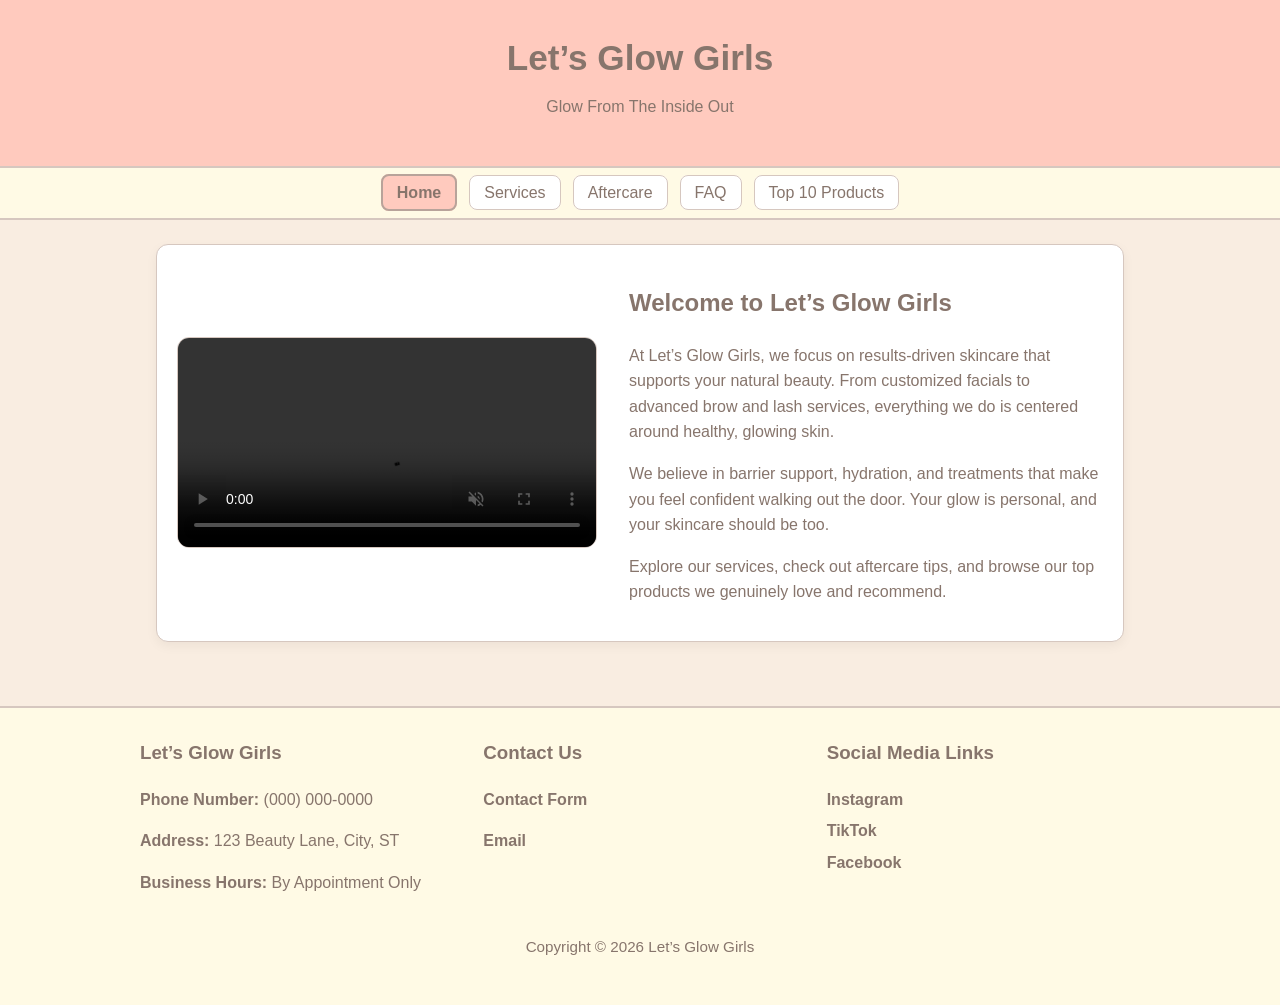
<file: index.html>
<!DOCTYPE html>
<html lang="en">
<head>
  <meta charset="UTF-8">
  <meta name="viewport" content="width=device-width, initial-scale=1.0">

  <meta name="description" content="Let’s Glow Girls is a results-driven esthetics studio offering customized facials, waxing, brow lamination, and lash lift services. Discover skincare that supports healthy, glowing skin.">
  <meta name="keywords" content="Let’s Glow Girls, esthetics studio, facials, waxing, brow lamination, lash lift, skincare services, spa, glowing skin, beauty services">

  <title>Let’s Glow Girls | Home</title>
  <link rel="stylesheet" href="css/styles.css">

  <!-- Google tag (gtag.js) -->
  <script async src="https://www.googletagmanager.com/gtag/js?id=G-8LM14QEJWQ"></script>
  <script>
    window.dataLayer = window.dataLayer || [];
    function gtag(){dataLayer.push(arguments);}
    gtag('js', new Date());
    gtag('config', 'G-8LM14QEJWQ');
  </script>
</head>

<body>

<header>
  <h1>Let’s Glow Girls</h1>
  <p class="tagline">Glow From The Inside Out</p>
</header>

<nav>
  <ul class="nav-links">
    <li><a class="active" href="index.html">Home</a></li>
    <li><a href="services.html">Services</a></li>
    <li><a href="aftercare.html">Aftercare</a></li>
    <li><a href="faq.html">FAQ</a></li>
    <li><a href="top10.html">Top 10 Products</a></li>
  </ul>
</nav>

<main>
  <section class="content">

    <div class="home-flex">

      <!-- Video Left -->
      <div class="home-video">
        <video class="spa-video" controls autoplay muted loop playsinline>
          <source src="images/spa.mp4" type="video/mp4">
          Your browser does not support the video tag.
        </video>
      </div>

      <!-- Text Right -->
      <div class="home-text">
        <h2>Welcome to Let’s Glow Girls</h2>
        <p>
          At Let’s Glow Girls, we focus on results-driven skincare that supports your natural beauty.
          From customized facials to advanced brow and lash services, everything we do is centered around
          healthy, glowing skin.
        </p>
        <p>
          We believe in barrier support, hydration, and treatments that make you feel confident walking out the door.
          Your glow is personal, and your skincare should be too.
        </p>
        <p>
          Explore our services, check out aftercare tips, and browse our top products we genuinely love and recommend.
        </p>
      </div>

    </div>

  </section>
</main>

<footer>
  <div class="footer-grid">

    <div>
      <h3>Let’s Glow Girls</h3>
      <p><strong>Phone Number:</strong> (000) 000-0000</p>
      <p><strong>Address:</strong> 123 Beauty Lane, City, ST</p>
      <p><strong>Business Hours:</strong> By Appointment Only</p>
    </div>

    <div>
      <h3>Contact Us</h3>
      <p><a href="contact.html">Contact Form</a></p>
      <p><a href="mailto:lleggio@asu.edu">Email</a></p>
    </div>

    <div>
      <h3>Social Media Links</h3>
      <ul class="social">
        <li><a href="#">Instagram</a></li>
        <li><a href="#">TikTok</a></li>
        <li><a href="#">Facebook</a></li>
      </ul>
    </div>

  </div>

  <p class="copyright">Copyright &copy; 2026 Let’s Glow Girls</p>
</footer>

</body>
</html>
</file>
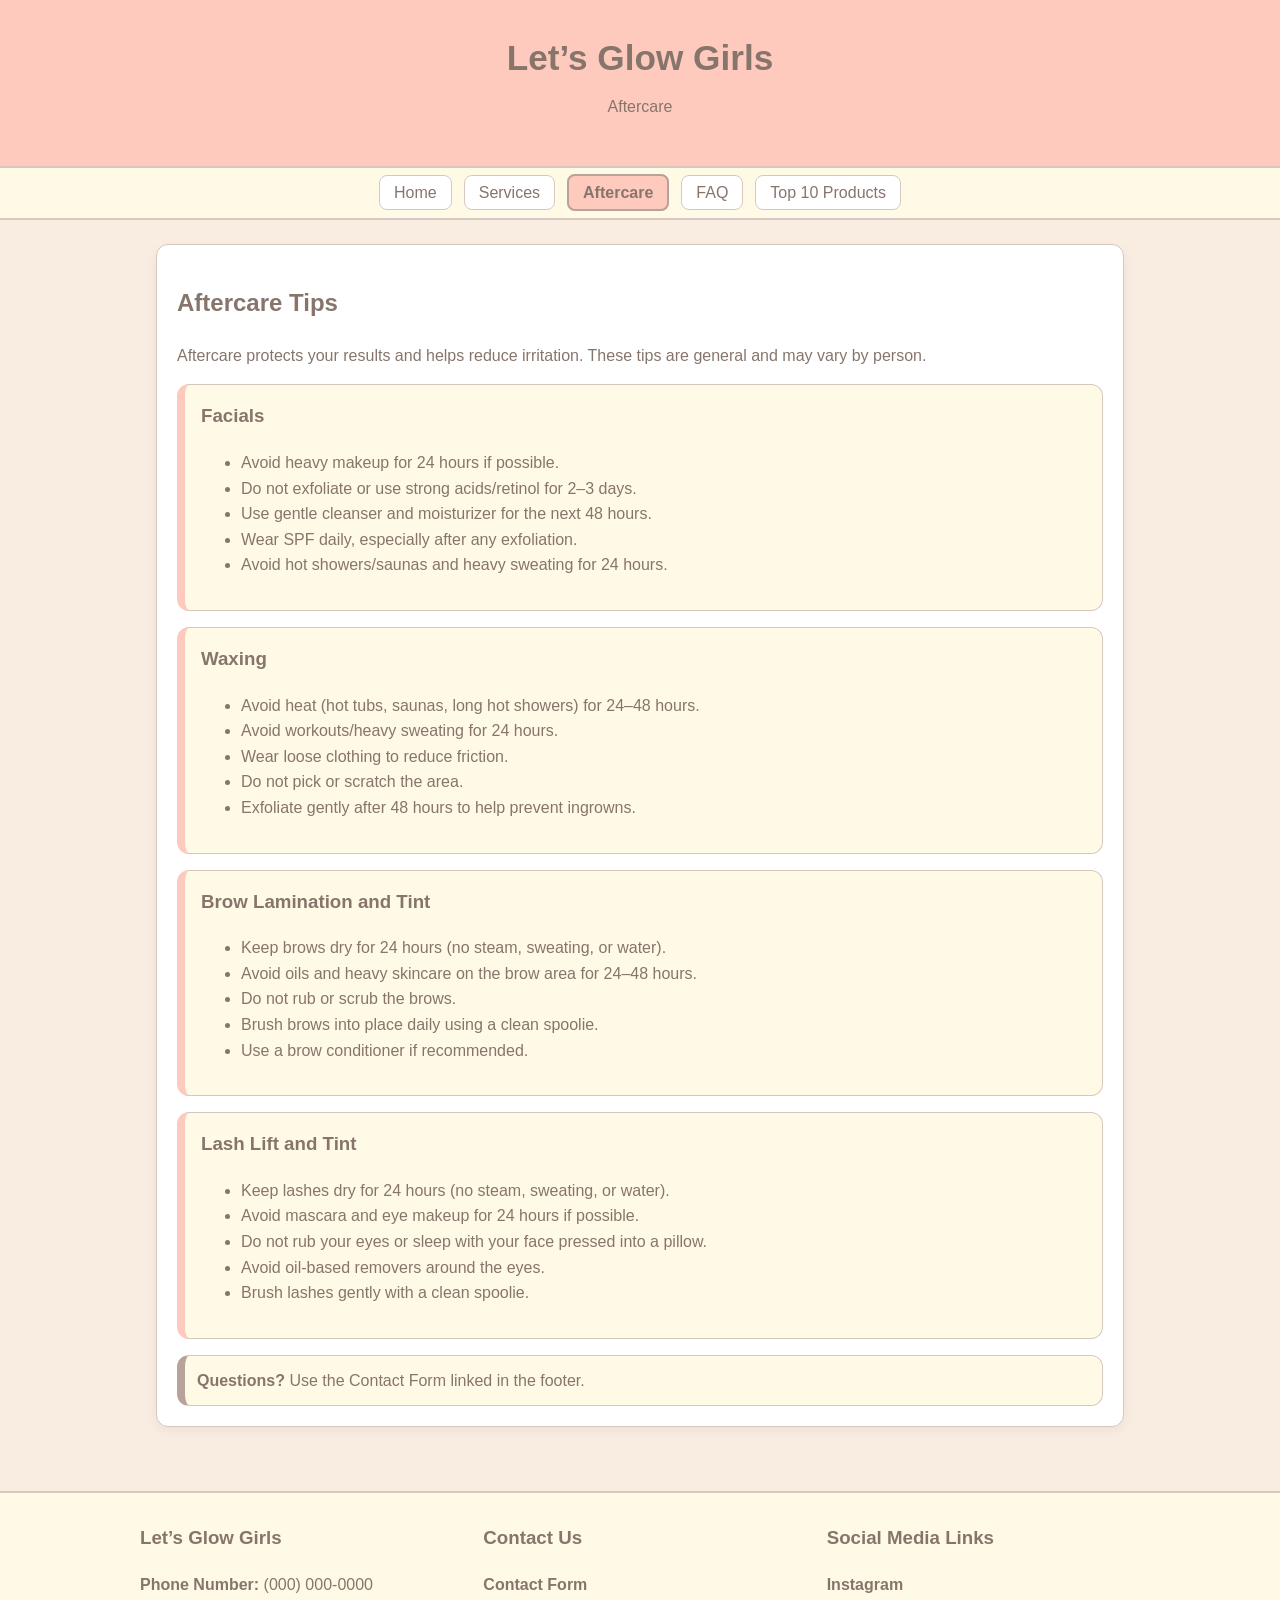
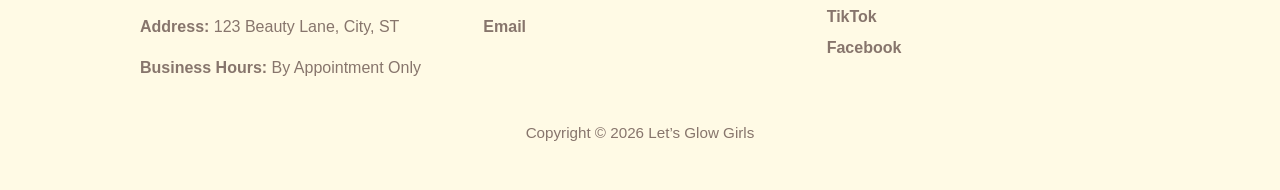
<file: aftercare.html>
<!DOCTYPE html>
<html lang="en">
<head>
  <meta charset="UTF-8">
  <meta name="viewport" content="width=device-width, initial-scale=1.0">

  <meta name="description" content="Let’s Glow Girls aftercare tips for facials, waxing, brow lamination and tint, and lash lift and tint. Follow these guidelines to protect results and reduce irritation.">
  <meta name="keywords" content="Let’s Glow Girls, aftercare, facial aftercare, waxing aftercare, brow lamination aftercare, brow tint aftercare, lash lift aftercare, lash tint aftercare, skincare, esthetics">

  <title>Let’s Glow Girls | Aftercare</title>
  <link rel="stylesheet" href="css/styles.css">

  <!-- Google tag (gtag.js) -->
  <script async src="https://www.googletagmanager.com/gtag/js?id=G-8LM14QEJWQ"></script>
  <script>
    window.dataLayer = window.dataLayer || [];
    function gtag(){dataLayer.push(arguments);}
    gtag('js', new Date());

    gtag('config', 'G-8LM14QEJWQ');
  </script>
</head>
<body>

<header>
  <h1>Let’s Glow Girls</h1>
  <p class="tagline">Aftercare</p>
</header>

<nav>
  <ul class="nav-links">
    <li><a href="index.html">Home</a></li>
    <li><a href="services.html">Services</a></li>
    <li><a class="active" href="aftercare.html">Aftercare</a></li>
    <li><a href="faq.html">FAQ</a></li>
    <li><a href="top10.html">Top 10 Products</a></li>
  </ul>
</nav>

<main>
  <section class="content">
    <h2>Aftercare Tips</h2>
    <p>
      Aftercare protects your results and helps reduce irritation. These tips are general and may vary by person.
    </p>

    <div class="section-card">
      <h3>Facials</h3>
      <ul>
        <li>Avoid heavy makeup for 24 hours if possible.</li>
        <li>Do not exfoliate or use strong acids/retinol for 2–3 days.</li>
        <li>Use gentle cleanser and moisturizer for the next 48 hours.</li>
        <li>Wear SPF daily, especially after any exfoliation.</li>
        <li>Avoid hot showers/saunas and heavy sweating for 24 hours.</li>
      </ul>
    </div>

    <div class="section-card">
      <h3>Waxing</h3>
      <ul>
        <li>Avoid heat (hot tubs, saunas, long hot showers) for 24–48 hours.</li>
        <li>Avoid workouts/heavy sweating for 24 hours.</li>
        <li>Wear loose clothing to reduce friction.</li>
        <li>Do not pick or scratch the area.</li>
        <li>Exfoliate gently after 48 hours to help prevent ingrowns.</li>
      </ul>
    </div>

    <div class="section-card">
      <h3>Brow Lamination and Tint</h3>
      <ul>
        <li>Keep brows dry for 24 hours (no steam, sweating, or water).</li>
        <li>Avoid oils and heavy skincare on the brow area for 24–48 hours.</li>
        <li>Do not rub or scrub the brows.</li>
        <li>Brush brows into place daily using a clean spoolie.</li>
        <li>Use a brow conditioner if recommended.</li>
      </ul>
    </div>

    <div class="section-card">
      <h3>Lash Lift and Tint</h3>
      <ul>
        <li>Keep lashes dry for 24 hours (no steam, sweating, or water).</li>
        <li>Avoid mascara and eye makeup for 24 hours if possible.</li>
        <li>Do not rub your eyes or sleep with your face pressed into a pillow.</li>
        <li>Avoid oil-based removers around the eyes.</li>
        <li>Brush lashes gently with a clean spoolie.</li>
      </ul>
    </div>

    <div class="note">
      <strong>Questions?</strong> Use the Contact Form linked in the footer.
    </div>

  </section>
</main>

<footer>
  <div class="footer-grid">

    <div>
      <h3>Let’s Glow Girls</h3>
      <p><strong>Phone Number:</strong> (000) 000-0000</p>
      <p><strong>Address:</strong> 123 Beauty Lane, City, ST</p>
      <p><strong>Business Hours:</strong> By Appointment Only</p>
    </div>

    <div>
      <h3>Contact Us</h3>
      <p><a href="contact.html">Contact Form</a></p>
      <p><a href="mailto:lleggio@asu.edu">Email</a></p>
    </div>

    <div>
      <h3>Social Media Links</h3>
      <ul class="social">
        <li><a href="#">Instagram</a></li>
        <li><a href="#">TikTok</a></li>
        <li><a href="#">Facebook</a></li>
      </ul>
    </div>

  </div>

  <p class="copyright">Copyright &copy; 2026 Let’s Glow Girls</p>
</footer>

</body>
</html>
</file>
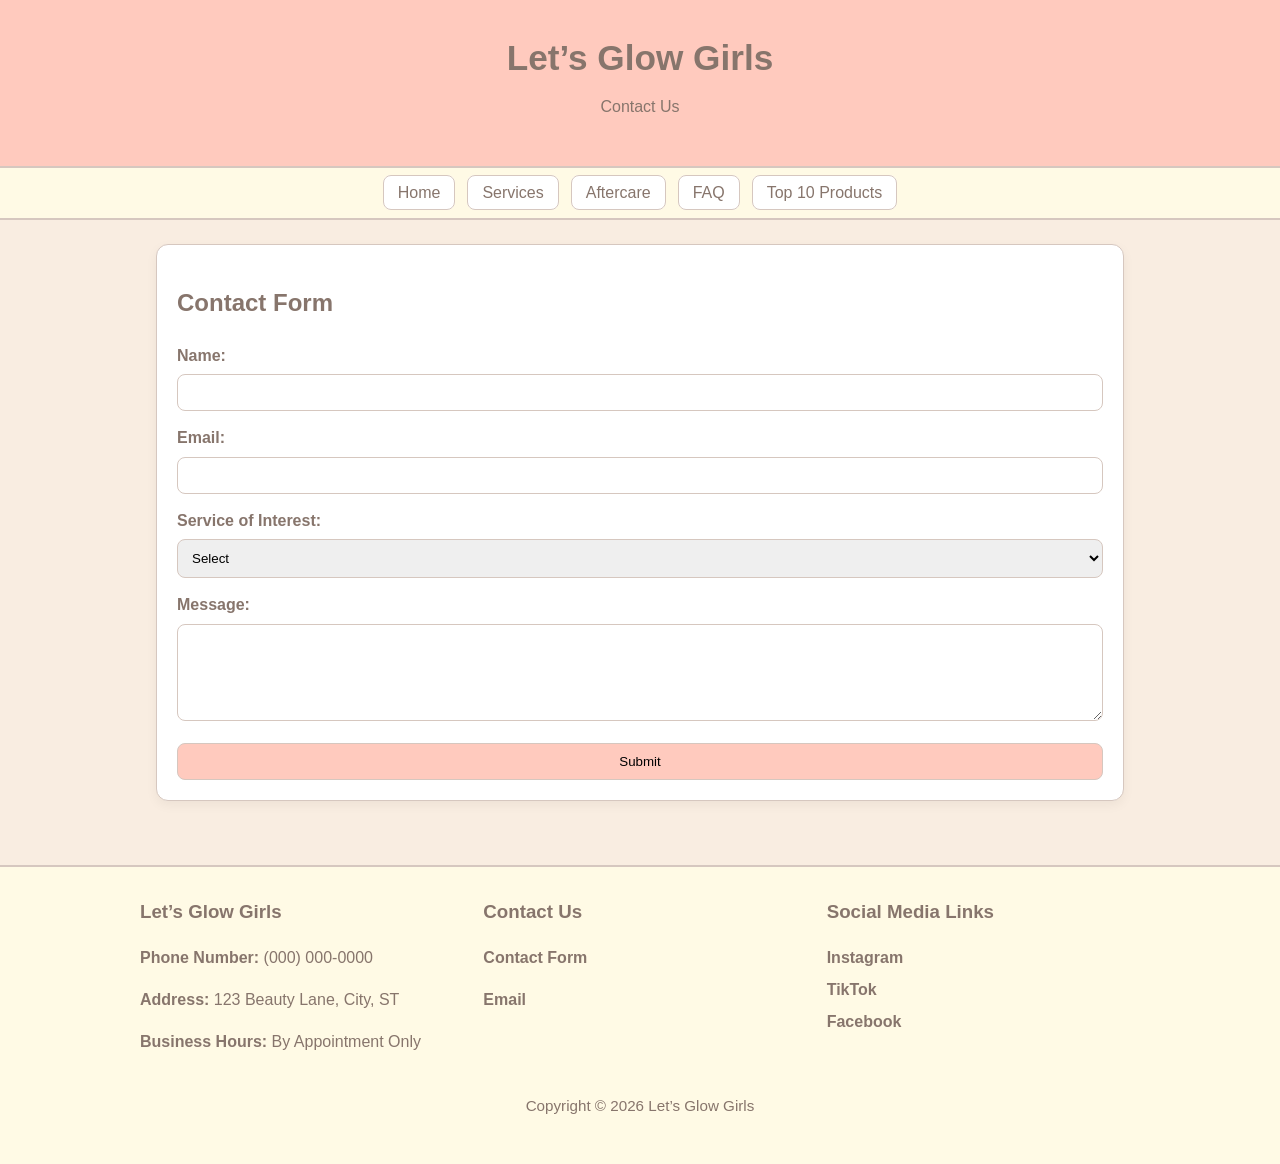
<file: contact.html>
<!DOCTYPE html>
<html lang="en">
<head>
<meta charset="UTF-8">
<meta name="viewport" content="width=device-width, initial-scale=1.0">

<meta name="description" content="Contact Let’s Glow Girls to ask questions or inquire about facials, waxing, brow lamination, and lash services.">
<meta name="keywords" content="Let’s Glow Girls contact, esthetics appointment, facial inquiry, waxing inquiry, brow services, lash services">

<title>Let’s Glow Girls | Contact</title>
<link rel="stylesheet" href="css/styles.css">

<!-- Google tag (gtag.js) -->
<script async src="https://www.googletagmanager.com/gtag/js?id=G-8LM14QEJWQ"></script>
<script>
  window.dataLayer = window.dataLayer || [];
  function gtag(){dataLayer.push(arguments);}
  gtag('js', new Date());
  gtag('config', 'G-8LM14QEJWQ');
</script>

</head>

<body>

<header>
<h1>Let’s Glow Girls</h1>
<p class="tagline">Contact Us</p>
</header>

<nav>
<ul class="nav-links">
<li><a href="index.html">Home</a></li>
<li><a href="services.html">Services</a></li>
<li><a href="aftercare.html">Aftercare</a></li>
<li><a href="faq.html">FAQ</a></li>
<li><a href="top10.html">Top 10 Products</a></li>
</ul>
</nav>

<main>
<section class="content">
<h2>Contact Form</h2>

<form action="#" method="post">

<div class="form-row">
<label for="name">Name:</label>
<input type="text" id="name" name="fullName" required>
</div>

<div class="form-row">
<label for="email">Email:</label>
<input type="email" id="email" name="email" required>
</div>

<div class="form-row">
<label for="service">Service of Interest:</label>
<select id="service" name="serviceInterest" required>
<option value="">Select</option>
<option value="facial">Facial</option>
<option value="brows">Brows</option>
<option value="lashes">Lashes</option>
<option value="waxing">Waxing</option>
</select>
</div>

<div class="form-row">
<label for="message">Message:</label>
<textarea id="message" name="clientMessage" rows="5" required></textarea>
</div>

<input class="btn" type="submit" value="Submit">

</form>

</section>
</main>

<footer>
  <div class="footer-grid">

    <div>
      <h3>Let’s Glow Girls</h3>
      <p><strong>Phone Number:</strong> (000) 000-0000</p>
      <p><strong>Address:</strong> 123 Beauty Lane, City, ST</p>
      <p><strong>Business Hours:</strong> By Appointment Only</p>
    </div>

    <div>
      <h3>Contact Us</h3>
      <p><a href="contact.html">Contact Form</a></p>
      <p><a href="mailto:lleggio@asu.edu">Email</a></p>
    </div>

    <div>
      <h3>Social Media Links</h3>
      <ul class="social">
        <li><a href="#">Instagram</a></li>
        <li><a href="#">TikTok</a></li>
        <li><a href="#">Facebook</a></li>
      </ul>
    </div>

  </div>

  <p class="copyright">Copyright &copy; 2026 Let’s Glow Girls</p>
</footer>

</body>
</html>
</file>
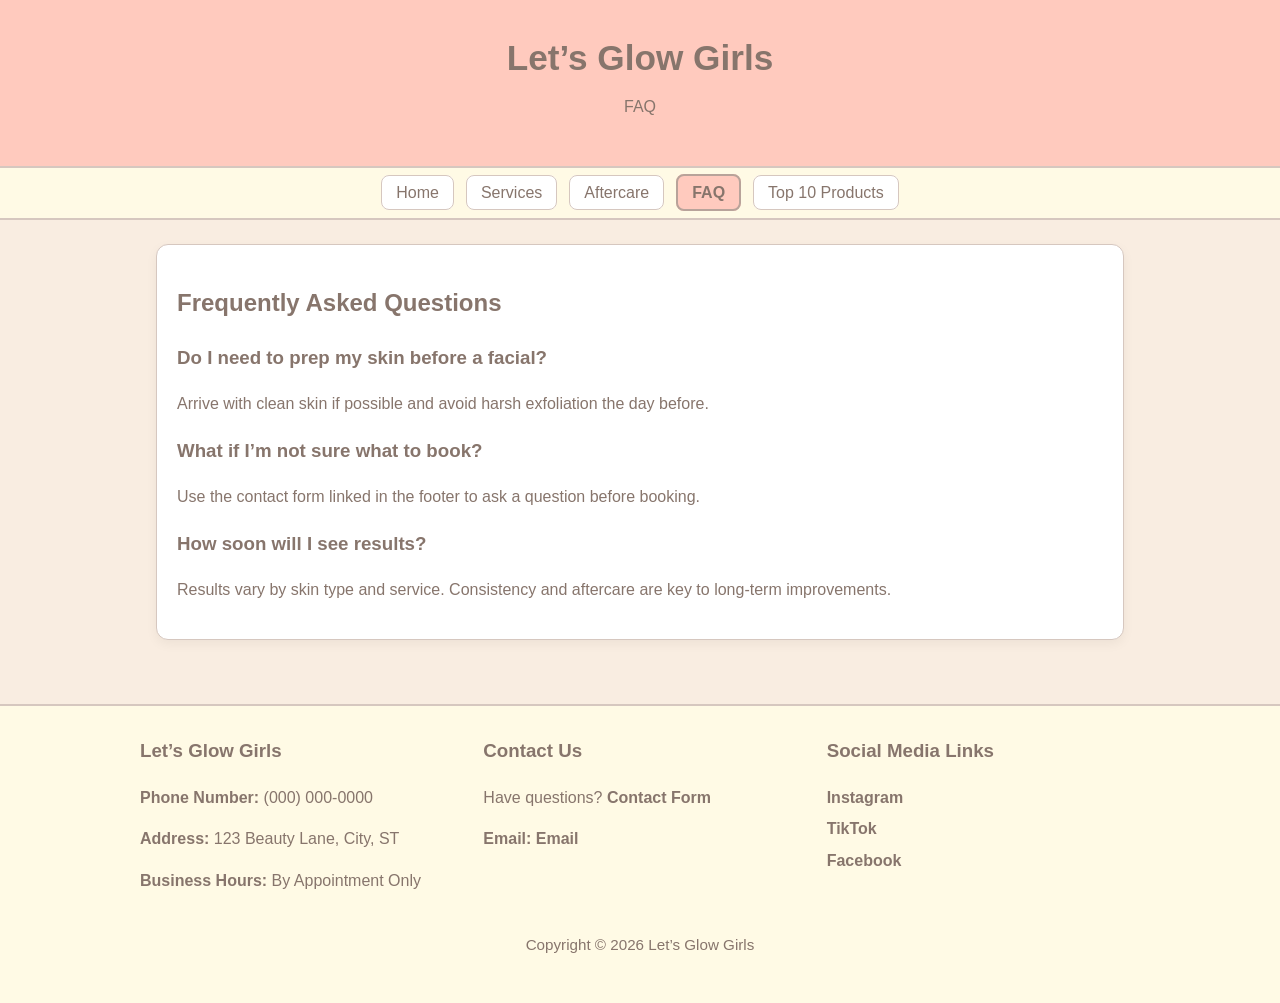
<file: FAQ.html>
<!DOCTYPE html>
<html lang="en">
<head>
  <meta charset="utf-8">
  <meta name="viewport" content="width=device-width, initial-scale=1">
  <meta name="description" content="Frequently asked questions for Let’s Glow Girls services and skincare.">
  <meta name="author" content="Lauren Leggio">
  <title>Let’s Glow Girls | FAQ</title>
  <link rel="stylesheet" href="css/styles.css">
</head>
<body>

<header>
  <h1>Let’s Glow Girls</h1>
  <p class="tagline">FAQ</p>
</header>

<nav aria-label="Primary">
  <ul class="nav-links">
    <li><a href="index.html">Home</a></li>
    <li><a href="services.html">Services</a></li>
    <li><a href="aftercare.html">Aftercare</a></li>
    <li><a class="active" href="faq.html">FAQ</a></li>
    <li><a href="top10.html">Top 10 Products</a></li>
  </ul>
</nav>

<main>
  <section class="content">
    <h2>Frequently Asked Questions</h2>

    <h3>Do I need to prep my skin before a facial?</h3>
    <p>Arrive with clean skin if possible and avoid harsh exfoliation the day before.</p>

    <h3>What if I’m not sure what to book?</h3>
    <p>Use the contact form linked in the footer to ask a question before booking.</p>

    <h3>How soon will I see results?</h3>
    <p>Results vary by skin type and service. Consistency and aftercare are key to long-term improvements.</p>
  </section>
</main>

<footer>
  <div class="footer-grid">

    <div>
      <h3>Let’s Glow Girls</h3>
      <p><strong>Phone Number:</strong> (000) 000-0000</p>
      <p><strong>Address:</strong> 123 Beauty Lane, City, ST</p>
      <p><strong>Business Hours:</strong> By Appointment Only</p>
    </div>

    <div>
      <h3>Contact Us</h3>
      <p>
        Have questions?
        <a href="contact.html">Contact Form</a>
      </p>
      <p>
        <strong>Email:</strong>
        <a href="mailto:lleggio@asu.edu">Email</a>
      </p>
    </div>

    <div>
      <h3>Social Media Links</h3>
      <ul class="social">
        <li><a href="#">Instagram</a></li>
        <li><a href="#">TikTok</a></li>
        <li><a href="#">Facebook</a></li>
      </ul>
    </div>

  </div>

  <p class="copyright">
    Copyright &copy; 2026 Let’s Glow Girls
  </p>
</footer>

</body>
</html>
</file>
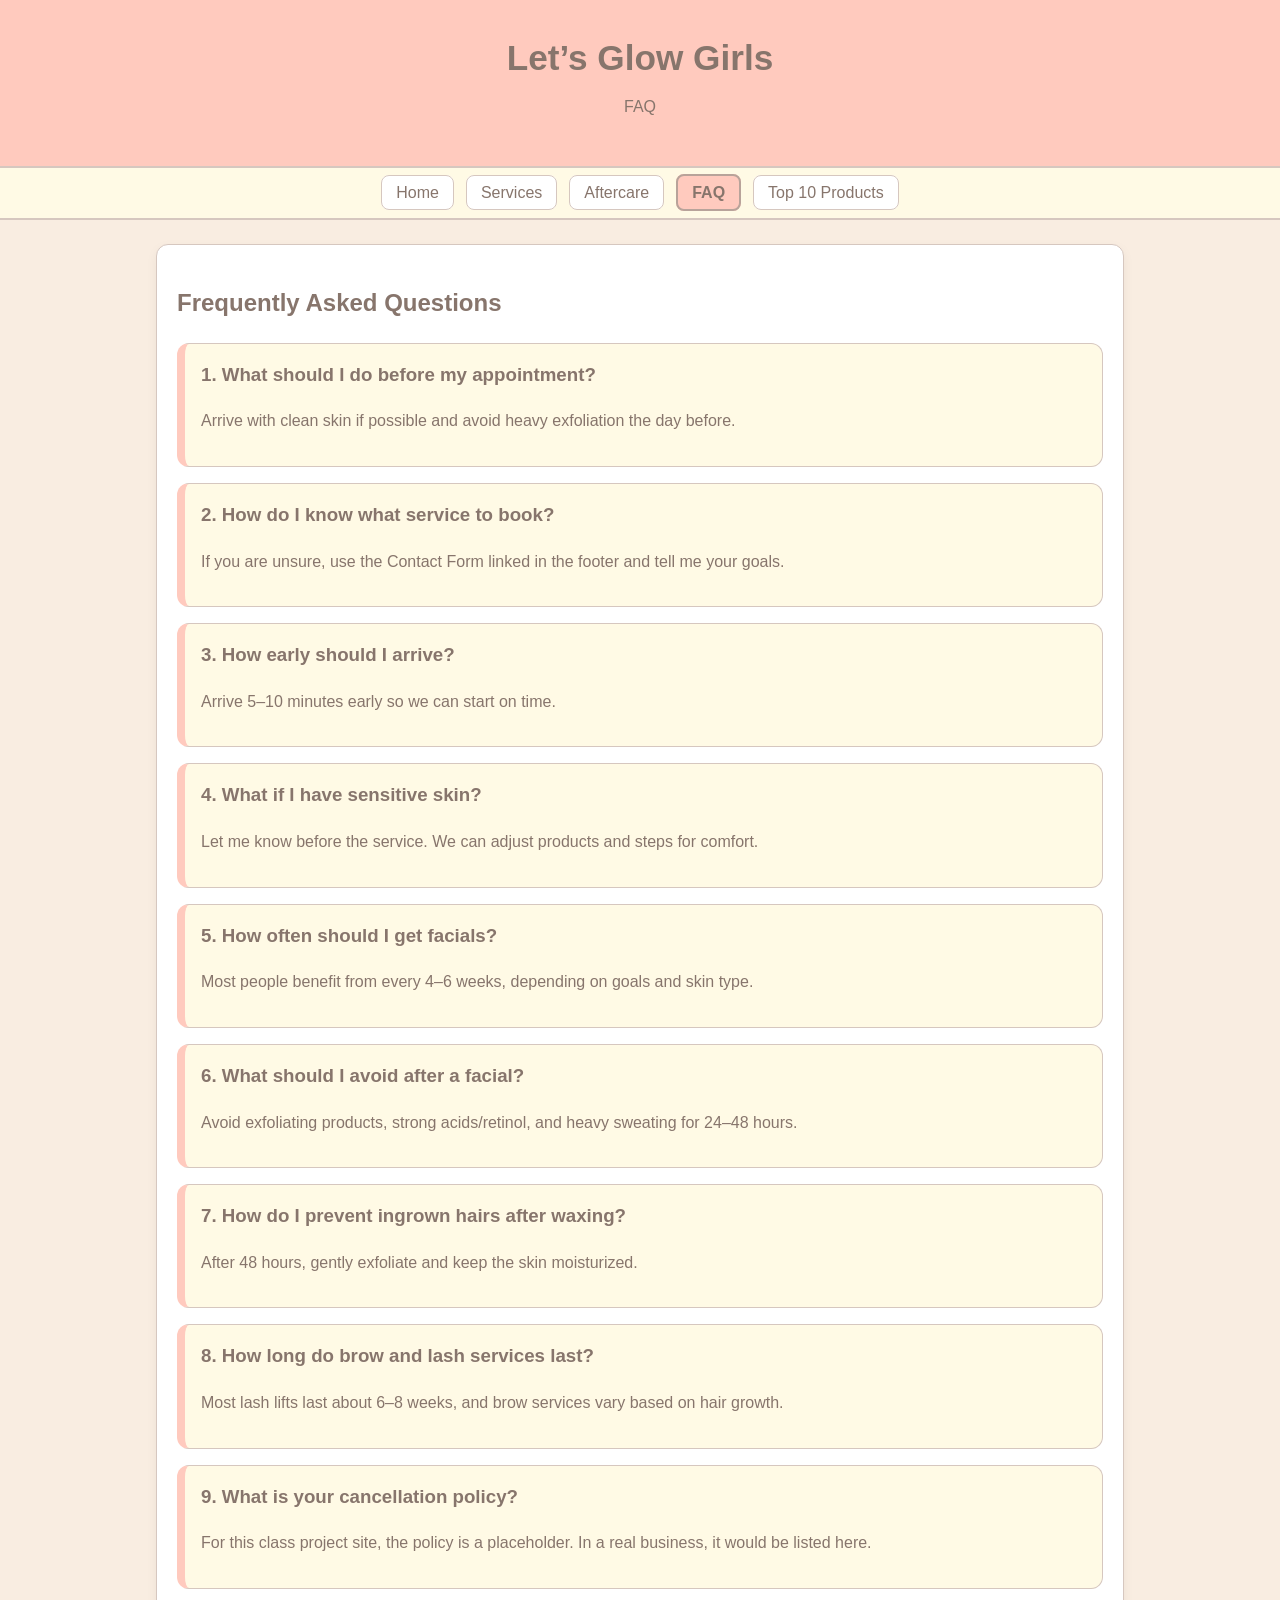
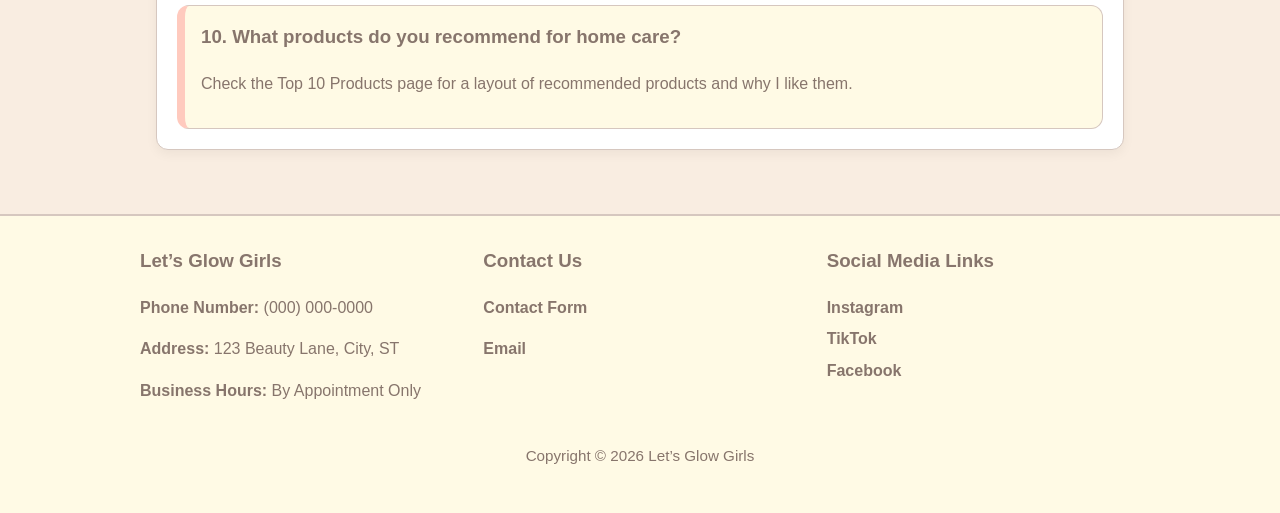
<file: faq.html>
<!DOCTYPE html>
<html lang="en">
<head>
  <meta charset="UTF-8">
  <meta name="viewport" content="width=device-width, initial-scale=1.0">

  <meta name="description" content="Frequently asked questions about Let’s Glow Girls services including facials, waxing, brow lamination, lash lift, appointment preparation, and aftercare guidance.">
  <meta name="keywords" content="Let’s Glow Girls FAQ, facial questions, waxing questions, brow lamination FAQ, lash lift FAQ, skincare appointments, esthetics services, spa policies">

  <title>Let’s Glow Girls | FAQ</title>
  <link rel="stylesheet" href="css/styles.css">

  <!-- Google tag (gtag.js) -->
  <script async src="https://www.googletagmanager.com/gtag/js?id=G-8LM14QEJWQ"></script>
  <script>
    window.dataLayer = window.dataLayer || [];
    function gtag(){dataLayer.push(arguments);}
    gtag('js', new Date());
    gtag('config', 'G-8LM14QEJWQ');
  </script>
</head>

<body>

<header>
  <h1>Let’s Glow Girls</h1>
  <p class="tagline">FAQ</p>
</header>

<nav>
  <ul class="nav-links">
    <li><a href="index.html">Home</a></li>
    <li><a href="services.html">Services</a></li>
    <li><a href="aftercare.html">Aftercare</a></li>
    <li><a class="active" href="faq.html">FAQ</a></li>
    <li><a href="top10.html">Top 10 Products</a></li>
  </ul>
</nav>

<main>
  <section class="content">
    <h2>Frequently Asked Questions</h2>

    <div class="section-card">
      <h3>1. What should I do before my appointment?</h3>
      <p>Arrive with clean skin if possible and avoid heavy exfoliation the day before.</p>
    </div>

    <div class="section-card">
      <h3>2. How do I know what service to book?</h3>
      <p>If you are unsure, use the Contact Form linked in the footer and tell me your goals.</p>
    </div>

    <div class="section-card">
      <h3>3. How early should I arrive?</h3>
      <p>Arrive 5–10 minutes early so we can start on time.</p>
    </div>

    <div class="section-card">
      <h3>4. What if I have sensitive skin?</h3>
      <p>Let me know before the service. We can adjust products and steps for comfort.</p>
    </div>

    <div class="section-card">
      <h3>5. How often should I get facials?</h3>
      <p>Most people benefit from every 4–6 weeks, depending on goals and skin type.</p>
    </div>

    <div class="section-card">
      <h3>6. What should I avoid after a facial?</h3>
      <p>Avoid exfoliating products, strong acids/retinol, and heavy sweating for 24–48 hours.</p>
    </div>

    <div class="section-card">
      <h3>7. How do I prevent ingrown hairs after waxing?</h3>
      <p>After 48 hours, gently exfoliate and keep the skin moisturized.</p>
    </div>

    <div class="section-card">
      <h3>8. How long do brow and lash services last?</h3>
      <p>Most lash lifts last about 6–8 weeks, and brow services vary based on hair growth.</p>
    </div>

    <div class="section-card">
      <h3>9. What is your cancellation policy?</h3>
      <p>For this class project site, the policy is a placeholder. In a real business, it would be listed here.</p>
    </div>

    <div class="section-card">
      <h3>10. What products do you recommend for home care?</h3>
      <p>Check the Top 10 Products page for a layout of recommended products and why I like them.</p>
    </div>

  </section>
</main>

<footer>
  <div class="footer-grid">

    <div>
      <h3>Let’s Glow Girls</h3>
      <p><strong>Phone Number:</strong> (000) 000-0000</p>
      <p><strong>Address:</strong> 123 Beauty Lane, City, ST</p>
      <p><strong>Business Hours:</strong> By Appointment Only</p>
    </div>

    <div>
      <h3>Contact Us</h3>
      <p><a href="contact.html">Contact Form</a></p>
      <p><a href="mailto:lleggio@asu.edu">Email</a></p>
    </div>

    <div>
      <h3>Social Media Links</h3>
      <ul class="social">
        <li><a href="#">Instagram</a></li>
        <li><a href="#">TikTok</a></li>
        <li><a href="#">Facebook</a></li>
      </ul>
    </div>

  </div>

  <p class="copyright">Copyright &copy; 2026 Let’s Glow Girls</p>
</footer>

</body>
</html>
</file>
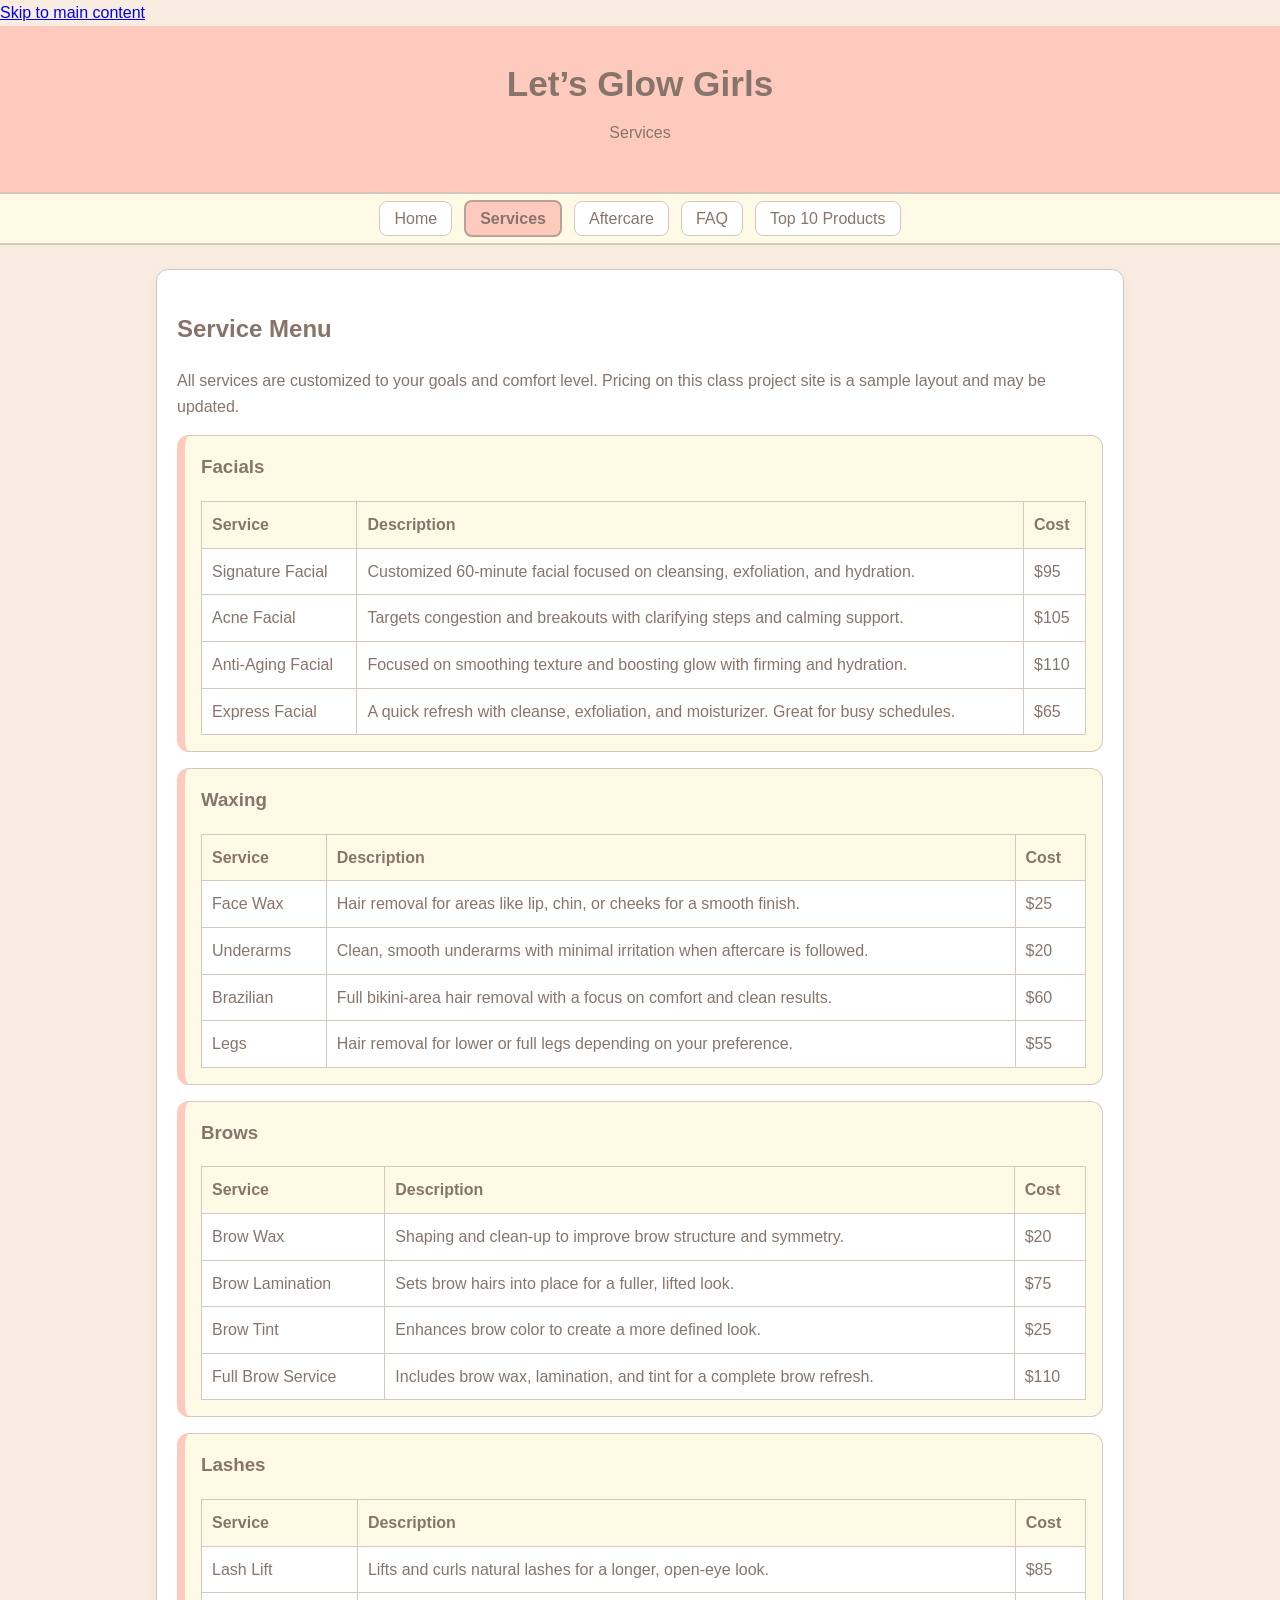
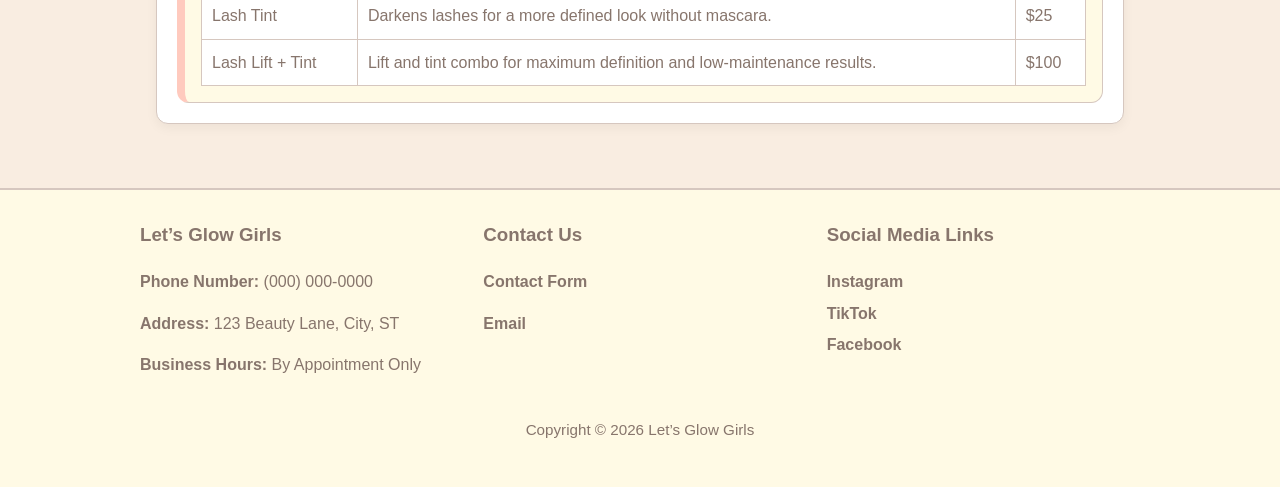
<file: services.html>
<!DOCTYPE html>
<html lang="en">
<head>
<meta charset="UTF-8">
<meta name="viewport" content="width=device-width, initial-scale=1.0">

<meta name="description" content="Explore Let’s Glow Girls service menu including customized facials, waxing, brow lamination, brow tint, lash lift, and lash tint services. View detailed descriptions and pricing.">
<meta name="keywords" content="Let’s Glow Girls services, facial pricing, waxing services, brow lamination, brow tint, lash lift, lash tint, esthetics services, skincare treatments, beauty studio">

<title>Let’s Glow Girls | Services</title>
<link rel="stylesheet" href="css/styles.css">

<!-- Google tag (gtag.js) -->
<script async src="https://www.googletagmanager.com/gtag/js?id=G-8LM14QEJWQ"></script>
<script>
  window.dataLayer = window.dataLayer || [];
  function gtag(){dataLayer.push(arguments);}
  gtag('js', new Date());
  gtag('config', 'G-8LM14QEJWQ');
</script>

</head>

<body>

<a class="skip-link" href="#maincontent">Skip to main content</a>

<header>
<h1>Let’s Glow Girls</h1>
<p class="tagline">Services</p>
</header>

<nav aria-label="Primary">
<ul class="nav-links">
<li><a href="index.html">Home</a></li>
<li><a class="active" href="services.html">Services</a></li>
<li><a href="aftercare.html">Aftercare</a></li>
<li><a href="faq.html">FAQ</a></li>
<li><a href="top10.html">Top 10 Products</a></li>
</ul>
</nav>

<main id="maincontent">
<section class="content">

<h2>Service Menu</h2>
<p>
All services are customized to your goals and comfort level. Pricing on this class project site is a sample layout and may be updated.
</p>

<div class="section-card">
<h3>Facials</h3>

<table>
<thead>
<tr>
<th scope="col">Service</th>
<th scope="col">Description</th>
<th scope="col">Cost</th>
</tr>
</thead>
<tbody>
<tr>
<td>Signature Facial</td>
<td>Customized 60-minute facial focused on cleansing, exfoliation, and hydration.</td>
<td>$95</td>
</tr>
<tr>
<td>Acne Facial</td>
<td>Targets congestion and breakouts with clarifying steps and calming support.</td>
<td>$105</td>
</tr>
<tr>
<td>Anti-Aging Facial</td>
<td>Focused on smoothing texture and boosting glow with firming and hydration.</td>
<td>$110</td>
</tr>
<tr>
<td>Express Facial</td>
<td>A quick refresh with cleanse, exfoliation, and moisturizer. Great for busy schedules.</td>
<td>$65</td>
</tr>
</tbody>
</table>
</div>

<div class="section-card">
<h3>Waxing</h3>

<table>
<thead>
<tr>
<th scope="col">Service</th>
<th scope="col">Description</th>
<th scope="col">Cost</th>
</tr>
</thead>
<tbody>
<tr>
<td>Face Wax</td>
<td>Hair removal for areas like lip, chin, or cheeks for a smooth finish.</td>
<td>$25</td>
</tr>
<tr>
<td>Underarms</td>
<td>Clean, smooth underarms with minimal irritation when aftercare is followed.</td>
<td>$20</td>
</tr>
<tr>
<td>Brazilian</td>
<td>Full bikini-area hair removal with a focus on comfort and clean results.</td>
<td>$60</td>
</tr>
<tr>
<td>Legs</td>
<td>Hair removal for lower or full legs depending on your preference.</td>
<td>$55</td>
</tr>
</tbody>
</table>
</div>

<div class="section-card">
<h3>Brows</h3>

<table>
<thead>
<tr>
<th scope="col">Service</th>
<th scope="col">Description</th>
<th scope="col">Cost</th>
</tr>
</thead>
<tbody>
<tr>
<td>Brow Wax</td>
<td>Shaping and clean-up to improve brow structure and symmetry.</td>
<td>$20</td>
</tr>
<tr>
<td>Brow Lamination</td>
<td>Sets brow hairs into place for a fuller, lifted look.</td>
<td>$75</td>
</tr>
<tr>
<td>Brow Tint</td>
<td>Enhances brow color to create a more defined look.</td>
<td>$25</td>
</tr>
<tr>
<td>Full Brow Service</td>
<td>Includes brow wax, lamination, and tint for a complete brow refresh.</td>
<td>$110</td>
</tr>
</tbody>
</table>
</div>

<div class="section-card">
<h3>Lashes</h3>

<table>
<thead>
<tr>
<th scope="col">Service</th>
<th scope="col">Description</th>
<th scope="col">Cost</th>
</tr>
</thead>
<tbody>
<tr>
<td>Lash Lift</td>
<td>Lifts and curls natural lashes for a longer, open-eye look.</td>
<td>$85</td>
</tr>
<tr>
<td>Lash Tint</td>
<td>Darkens lashes for a more defined look without mascara.</td>
<td>$25</td>
</tr>
<tr>
<td>Lash Lift + Tint</td>
<td>Lift and tint combo for maximum definition and low-maintenance results.</td>
<td>$100</td>
</tr>
</tbody>
</table>
</div>

</section>
</main>

<footer>
<div class="footer-grid">

<div>
<h3>Let’s Glow Girls</h3>
<p><strong>Phone Number:</strong> (000) 000-0000</p>
<p><strong>Address:</strong> 123 Beauty Lane, City, ST</p>
<p><strong>Business Hours:</strong> By Appointment Only</p>
</div>

<div>
<h3>Contact Us</h3>
<p><a href="contact.html">Contact Form</a></p>
<p><a href="mailto:lleggio@asu.edu">Email</a></p>
</div>

<div>
<h3>Social Media Links</h3>
<ul class="social">
<li><a href="https://example.com" rel="noopener">Instagram</a></li>
<li><a href="https://example.com" rel="noopener">TikTok</a></li>
<li><a href="https://example.com" rel="noopener">Facebook</a></li>
</ul>
</div>

</div>

<p class="copyright">Copyright &copy; 2026 Let’s Glow Girls</p>
</footer>

</body>
</html>
</file>
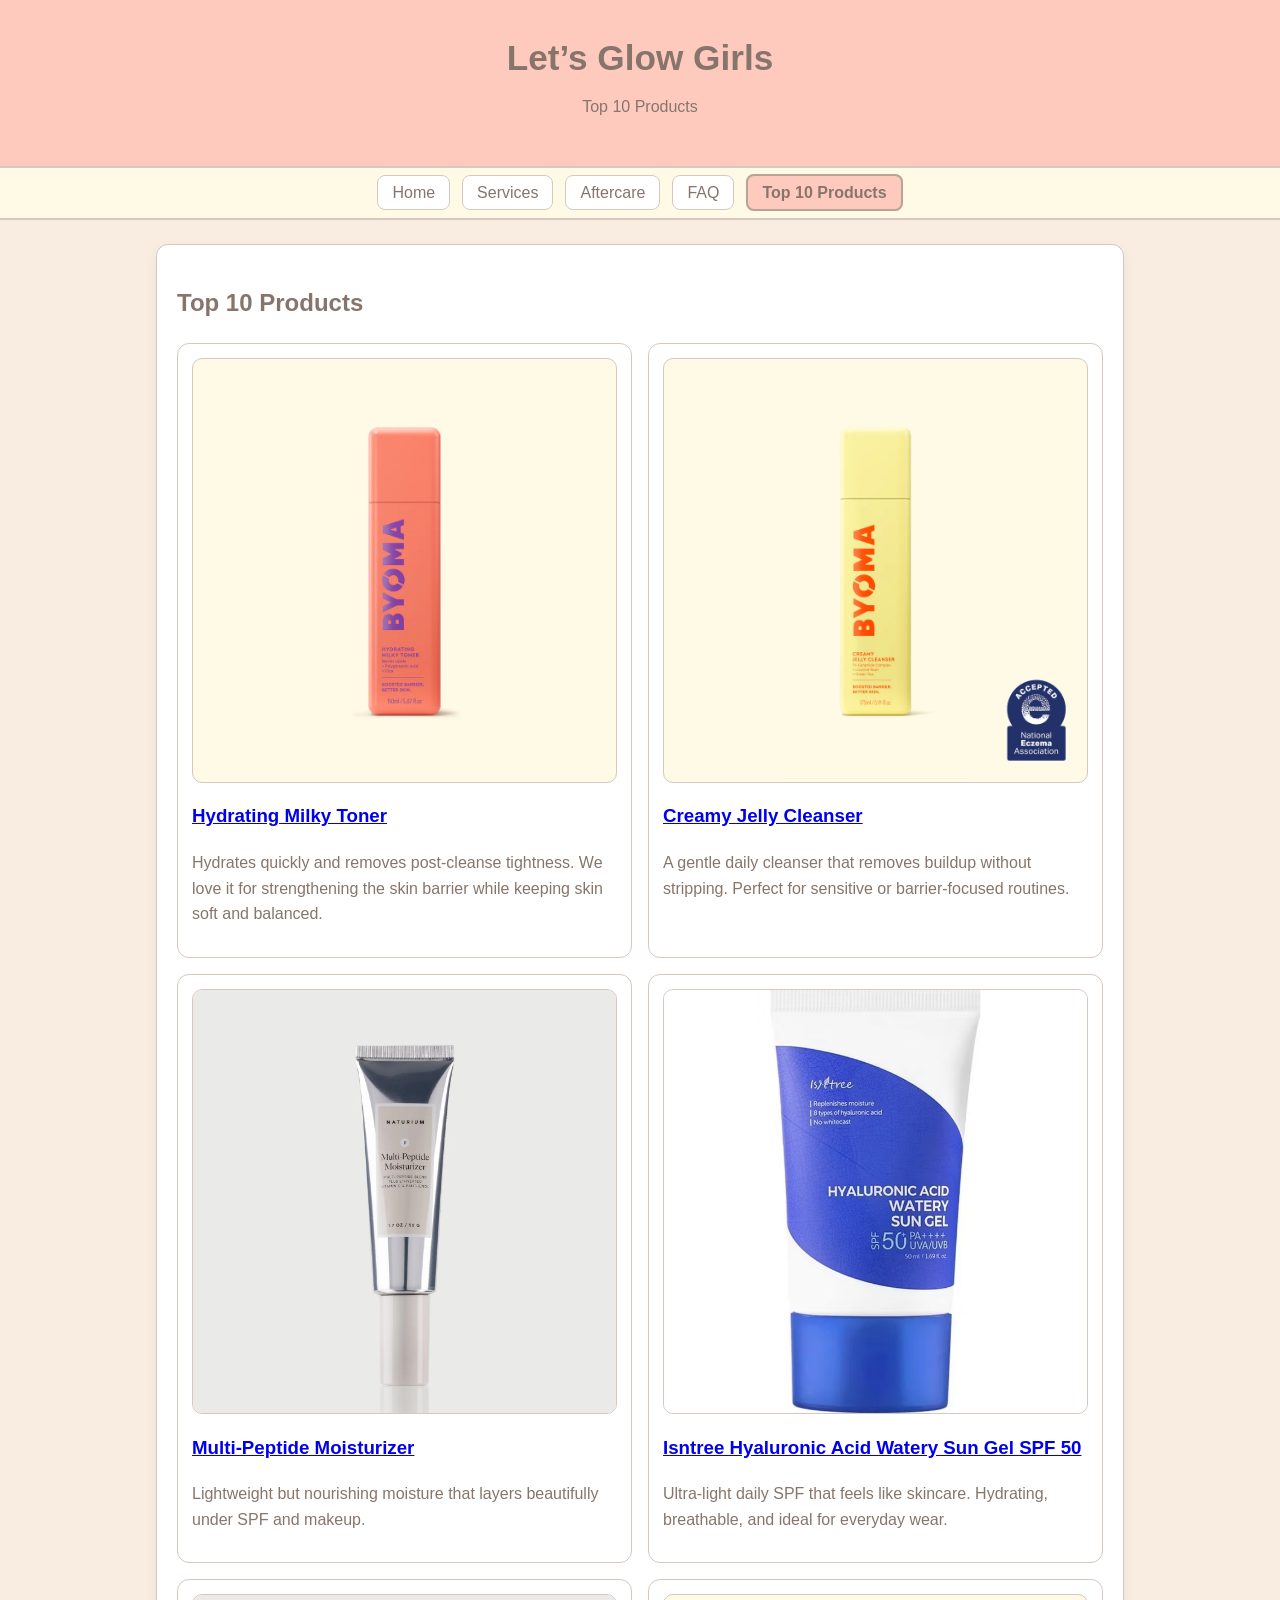
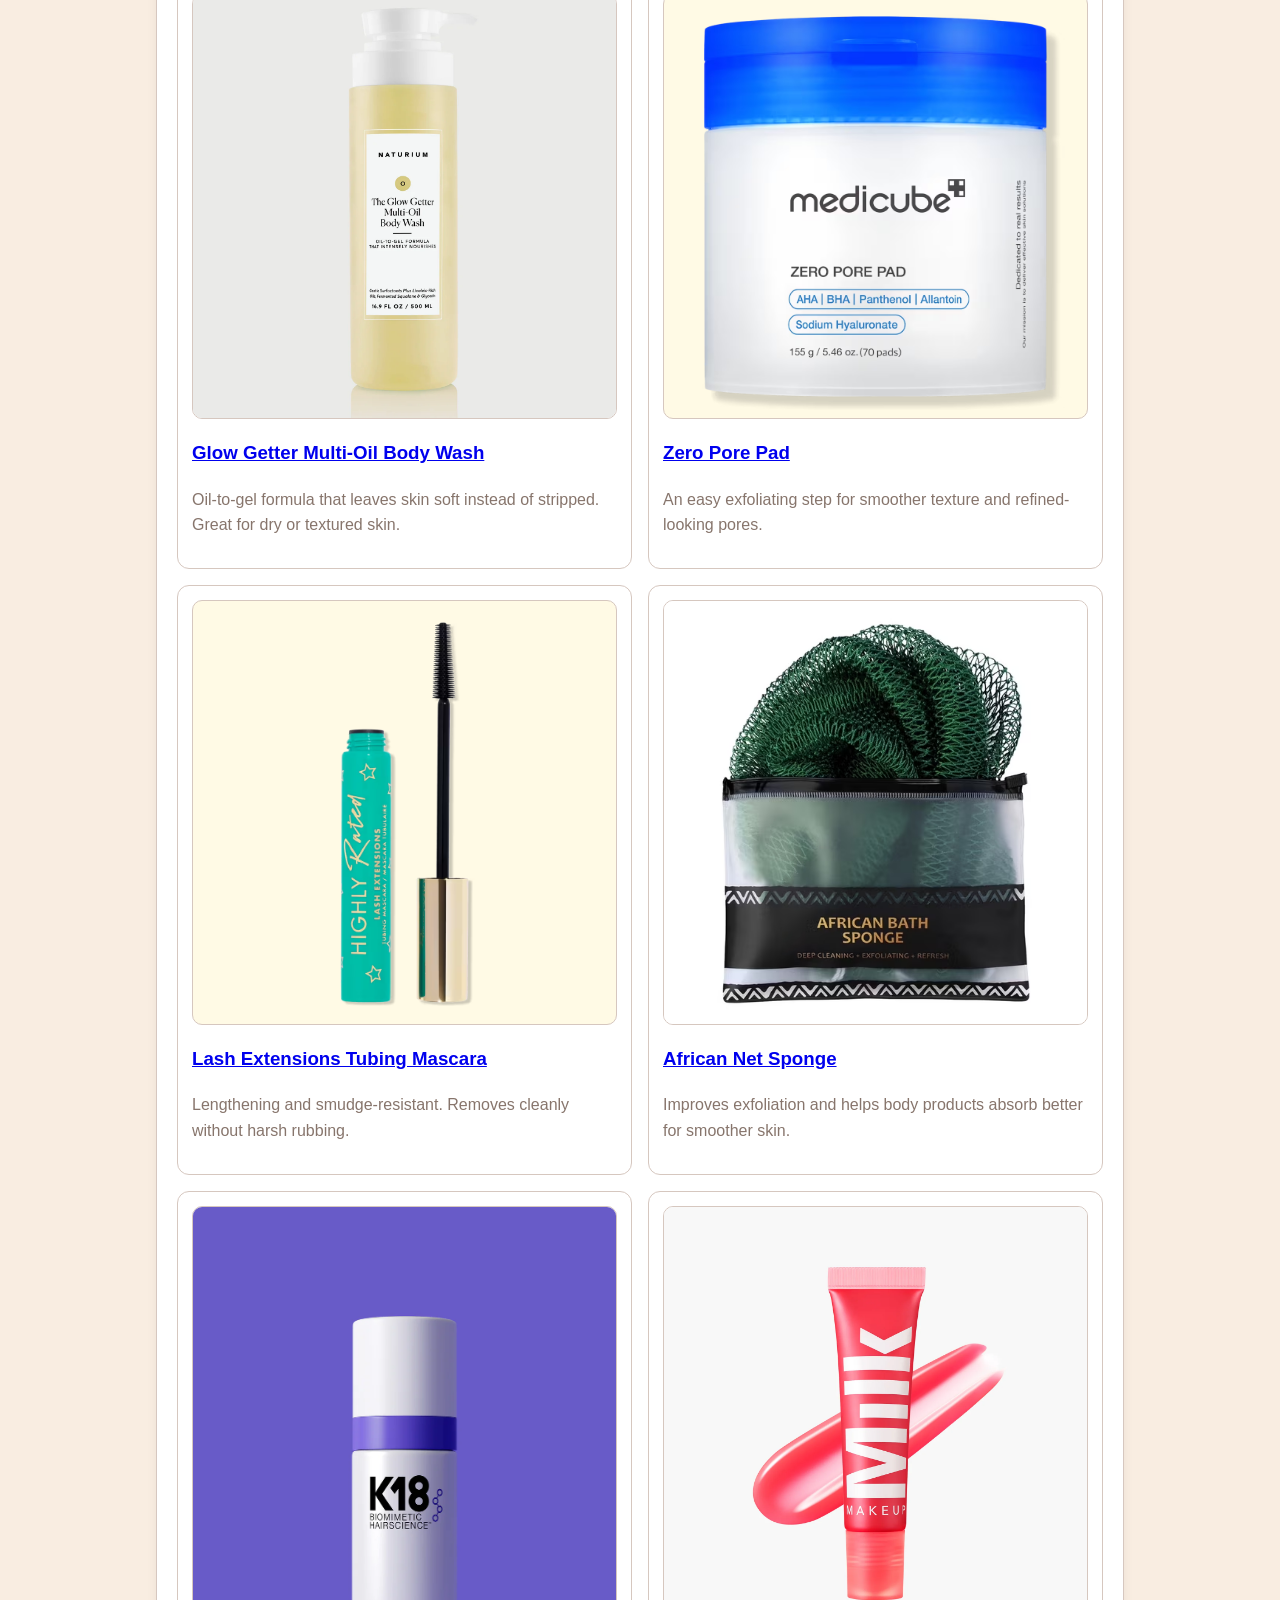
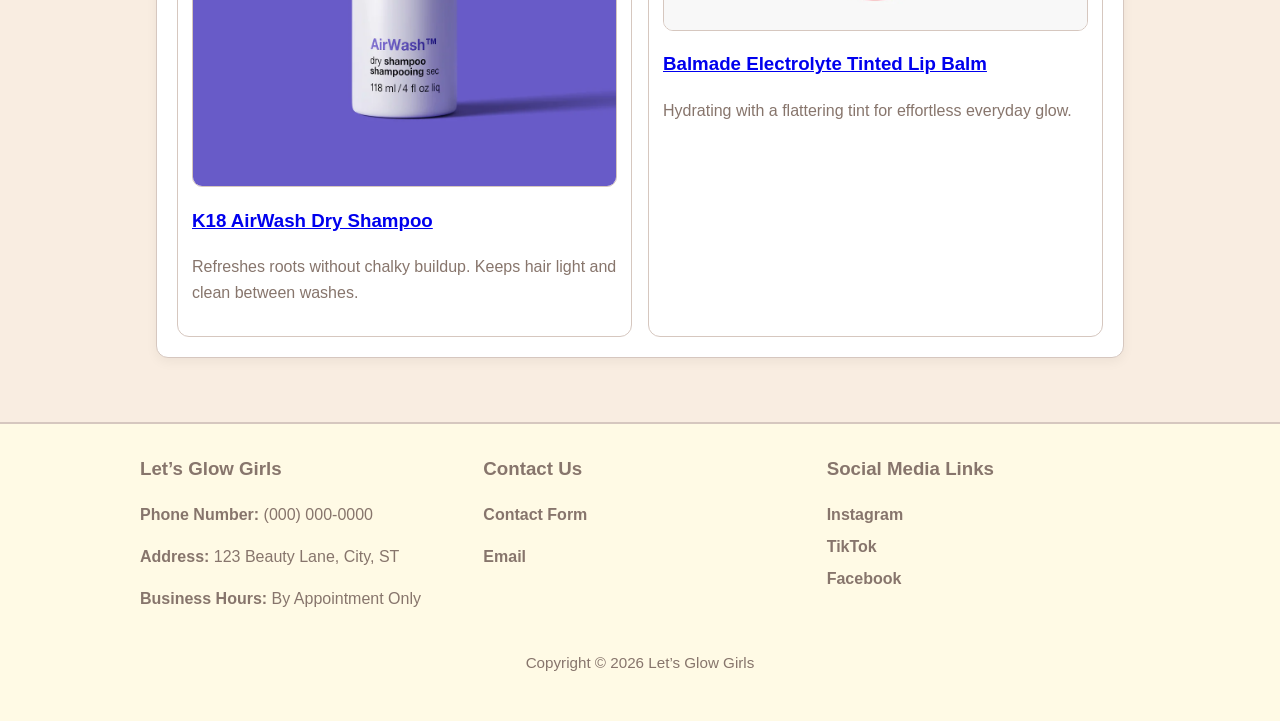
<file: top10.html>
<!DOCTYPE html>
<html lang="en">
<head>
  <meta charset="UTF-8">
  <meta name="viewport" content="width=device-width, initial-scale=1.0">
  <title>Let’s Glow Girls | Top 10 Products</title>
  <link rel="stylesheet" href="css/styles.css">
</head>
<body>

<header>
  <h1>Let’s Glow Girls</h1>
  <p class="tagline">Top 10 Products</p>
</header>

<nav>
  <ul class="nav-links">
    <li><a href="index.html">Home</a></li>
    <li><a href="services.html">Services</a></li>
    <li><a href="aftercare.html">Aftercare</a></li>
    <li><a href="faq.html">FAQ</a></li>
    <li><a class="active" href="top10.html">Top 10 Products</a></li>
  </ul>
</nav>

<main>
  <section class="content">
    <h2>Top 10 Products</h2>

    <div class="products-grid">

      <!-- 1 Hydrating Milky Toner -->
      <div class="product-card">
        <img class="product-img" src="images/byoma.webp" alt="Hydrating Milky Toner">
        <h3>
          <a href="https://byoma.com/products/hydrating-milky-toner?srsltid=AfmBOoqiHFKVu_zTvzmqQTP_asTjK3K2z5_lSzQJRWIa2KM8SLWpdOmz" target="_blank" rel="noopener">
            Hydrating Milky Toner
          </a>
        </h3>
        <p>Hydrates quickly and removes post-cleanse tightness. We love it for strengthening the skin barrier while keeping skin soft and balanced.</p>
      </div>

      <!-- 2 Creamy Jelly Cleanser -->
      <div class="product-card">
        <img class="product-img" src="images/byomacleanser.webp" alt="Creamy Jelly Cleanser">
        <h3>
          <a href="https://byoma.com/products/creamy-jelly-cleanser" target="_blank" rel="noopener">
            Creamy Jelly Cleanser
          </a>
        </h3>
        <p>A gentle daily cleanser that removes buildup without stripping. Perfect for sensitive or barrier-focused routines.</p>
      </div>

      <!-- 3 Multi-Peptide Moisturizer -->
      <div class="product-card">
        <img class="product-img" src="images/naturiumpeptide.webp" alt="Multi-Peptide Moisturizer">
        <h3>
          <a href="https://naturium.com/products/multi-peptide-moisturizer?srsltid=AfmBOootRsv83H6NU3NtmH4OQpkvYyZI3t60yQxLwKnBd_h-O1BE0Pyz" target="_blank" rel="noopener">
            Multi-Peptide Moisturizer
          </a>
        </h3>
        <p>Lightweight but nourishing moisture that layers beautifully under SPF and makeup.</p>
      </div>

      <!-- 4 Sunscreen -->
      <div class="product-card">
        <img class="product-img" src="images/sunscreen.avif" alt="Isntree Hyaluronic Acid Watery Sun Gel SPF 50">
        <h3>
          <a href="https://www.target.com/p/isntree-hyaluronic-acid-watery-sun-gel-spf-50-pa-1-69-oz-weightless-sunscreen-moisturizing-sun-care-for-the-face-body/-/A-1003525687" target="_blank" rel="noopener">
            Isntree Hyaluronic Acid Watery Sun Gel SPF 50
          </a>
        </h3>
        <p>Ultra-light daily SPF that feels like skincare. Hydrating, breathable, and ideal for everyday wear.</p>
      </div>

      <!-- 5 Body Wash -->
      <div class="product-card">
        <img class="product-img" src="images/bodywash.webp" alt="Glow Getter Multi-Oil Body Wash">
        <h3>
          <a href="https://naturium.com/products/the-glow-getter-multi-oil-hydrating-body-wash" target="_blank" rel="noopener">
            Glow Getter Multi-Oil Body Wash
          </a>
        </h3>
        <p>Oil-to-gel formula that leaves skin soft instead of stripped. Great for dry or textured skin.</p>
      </div>

      <!-- 6 Zero Pore Pad -->
      <div class="product-card">
        <img class="product-img" src="images/medicube.avif" alt="Zero Pore Pad">
        <h3>
          <a href="https://www.ulta.com/p/zero-pore-pad-pimprod2053434?sku=2645351" target="_blank" rel="noopener">
            Zero Pore Pad
          </a>
        </h3>
        <p>An easy exfoliating step for smoother texture and refined-looking pores.</p>
      </div>

      <!-- 7 Mascara -->
      <div class="product-card">
        <img class="product-img" src="images/mascara.avif" alt="Lash Extensions Tubing Mascara">
        <h3>
          <a href="https://www.ulta.com/p/highly-rated-lash-extensions-tubing-mascara-pimprod2036712?sku=2605150" target="_blank" rel="noopener">
            Lash Extensions Tubing Mascara
          </a>
        </h3>
        <p>Lengthening and smudge-resistant. Removes cleanly without harsh rubbing.</p>
      </div>

      <!-- 8 African Net Sponge -->
      <div class="product-card">
        <img class="product-img" src="images/netsponge.avif" alt="African Net Sponge">
        <h3>
          <a href="https://www.walmart.com/ip/African-Net-Sponge-Real-African-Exfoliating-Body-Scrubber-Sponge-With-Knots-African-Net-Shower-Washcloths-For-Exfoliator-Body-Bathing-Accessories/17333206916" target="_blank" rel="noopener">
            African Net Sponge
          </a>
        </h3>
        <p>Improves exfoliation and helps body products absorb better for smoother skin.</p>
      </div>

      <!-- 9 K18 AirWash -->
      <div class="product-card">
        <img class="product-img" src="images/K18.webp" alt="K18 AirWash Dry Shampoo">
        <h3>
          <a href="https://www.k18hair.com/products/airwash-dry-shampoo-4oz" target="_blank" rel="noopener">
            K18 AirWash Dry Shampoo
          </a>
        </h3>
        <p>Refreshes roots without chalky buildup. Keeps hair light and clean between washes.</p>
      </div>

      <!-- 10 Lip Balm -->
      <div class="product-card">
        <img class="product-img" src="images/milk.webp" alt="Balmade Electrolyte Tinted Lip Balm">
        <h3>
          <a href="https://milkmakeup.com/products/balmade-electrolyte-tinted-lip-balm" target="_blank" rel="noopener">
            Balmade Electrolyte Tinted Lip Balm
          </a>
        </h3>
        <p>Hydrating with a flattering tint for effortless everyday glow.</p>
      </div>

    </div>
  </section>
</main>

<footer>
  <div class="footer-grid">

    <div>
      <h3>Let’s Glow Girls</h3>
      <p><strong>Phone Number:</strong> (000) 000-0000</p>
      <p><strong>Address:</strong> 123 Beauty Lane, City, ST</p>
      <p><strong>Business Hours:</strong> By Appointment Only</p>
    </div>

    <div>
      <h3>Contact Us</h3>
      <p><a href="contact.html">Contact Form</a></p>
      <p><a href="mailto:lleggio@asu.edu">Email</a></p>
    </div>

    <div>
      <h3>Social Media Links</h3>
      <ul class="social">
        <li><a href="#">Instagram</a></li>
        <li><a href="#">TikTok</a></li>
        <li><a href="#">Facebook</a></li>
      </ul>
    </div>

  </div>

  <p class="copyright">Copyright &copy; 2026 Let’s Glow Girls</p>
</footer>

</body>
</html>
</file>
<file: css/styles.css>
:root {
  --text: #87756c;
  --background: #F9EDE1;
  --primary: #FFCABE;   /* pink */
  --accent: #fffae5;    /* cream */
  --brown: #b8a39a;     /* soft brown */
  --border: #d6c7bf;
  --white: #ffffff;
}

* { box-sizing: border-box; }

body {
  margin: 0;
  font-family: Arial, Helvetica, sans-serif;
  line-height: 1.6;
  background-color: var(--background);
  color: var(--text);
}

img { max-width: 100%; height: auto; display: block; }

/* Header */
header {
  text-align: center;
  padding: 30px 15px;
  background-color: var(--primary);
  border-bottom: 2px solid var(--border);
}

header h1 {
  margin: 0;
  font-size: 2.2rem;
}

.tagline {
  margin-top: 8px;
  font-size: 1rem;
}

/* Nav */
nav {
  background-color: var(--accent);
  border-bottom: 2px solid var(--border);
}

.nav-links {
  list-style: none;
  margin: 0;
  padding: 12px;
  display: flex;
  justify-content: center;
  gap: 12px;
  flex-wrap: wrap;
}

.nav-links a {
  text-decoration: none;
  color: var(--text);
  padding: 8px 14px;
  border-radius: 8px;
  border: 1px solid var(--border);
  background-color: var(--white);
}

.nav-links a:hover {
  background-color: var(--primary);
}

.nav-links a.active {
  background-color: var(--primary);
  font-weight: bold;
  border: 2px solid var(--brown);
}

/* Main content */
main {
  max-width: 1000px;
  margin: 0 auto;
  padding: 24px 16px;
}

.content {
  background-color: var(--white);
  padding: 20px;
  border-radius: 12px;
  border: 1px solid var(--border);
  box-shadow: 0 4px 12px rgba(0,0,0,0.05);
}

.section-card {
  background-color: var(--accent);
  border: 1px solid var(--border);
  border-left: 8px solid var(--primary);
  border-radius: 12px;
  padding: 16px;
  margin-top: 16px;
}

.section-card h3 {
  margin-top: 0;
}

.note {
  background-color: var(--accent);
  border: 1px solid var(--border);
  border-left: 8px solid var(--brown);
  border-radius: 12px;
  padding: 12px;
  margin-top: 16px;
}

/* Table */
table {
  width: 100%;
  border-collapse: collapse;
  margin-top: 16px;
  background-color: var(--white);
}

th, td {
  border: 1px solid var(--border);
  padding: 10px;
  text-align: left;
}

thead th {
  background-color: var(--accent);
}

/* Form */
form { margin-top: 16px; }

.form-row { margin-bottom: 14px; }

label {
  display: block;
  margin-bottom: 6px;
  font-weight: bold;
}

input, select, textarea {
  width: 100%;
  padding: 10px;
  border-radius: 8px;
  border: 1px solid var(--border);
  font-family: inherit;
}

.btn {
  background-color: var(--primary);
  border: 1px solid var(--border);
  padding: 10px 16px;
  border-radius: 8px;
  cursor: pointer;
}

.btn:hover {
  background-color: var(--accent);
}

/* Products layout */
.products-grid {
  display: grid;
  grid-template-columns: repeat(2, 1fr);
  gap: 16px;
  margin-top: 16px;
}

.product-card {
  border: 1px solid var(--border);
  border-radius: 12px;
  padding: 14px;
  background-color: var(--white);
}

.product-img {
  width: 100%;
  border: 1px solid var(--border);
  border-radius: 10px;
  background-color: var(--accent);
}

.price {
  font-weight: bold;
  color: var(--text);
}

/* Footer */
footer {
  margin-top: 40px;
  background-color: var(--accent);
  border-top: 2px solid var(--border);
  padding: 30px 20px;
}

.footer-grid {
  max-width: 1000px;
  margin: 0 auto;
  display: grid;
  grid-template-columns: repeat(3, 1fr);
  gap: 30px;
}

.footer-grid h3 { margin-top: 0; }

.social { list-style: none; padding: 0; margin: 0; }
.social li { margin-bottom: 6px; }

footer a {
  color: var(--text);
  font-weight: bold;
  text-decoration: none;
}

footer a:hover { text-decoration: underline; }

.copyright {
  text-align: center;
  margin-top: 24px;
  font-size: 0.95rem;
}

/* Homepage video + text side-by-side */
.home-flex {
  display: flex;
  gap: 32px;
  align-items: center;
}

.home-video {
  flex: 0 0 420px; /* fixed column so text stays on the right */
}

.spa-video {
  width: 100%;
  height: auto;
  display: block;
  border-radius: 12px;
  border: 1px solid var(--border);
}

.home-text {
  flex: 1;
}

/* Responsive */
@media (max-width: 700px) {
  header h1 { font-size: 1.6rem; }

  .nav-links a {
    width: 100%;
    text-align: center;
  }

  .footer-grid {
    grid-template-columns: 1fr;
    text-align: center;
  }

  .products-grid {
    grid-template-columns: 1fr;
  }

  /* Stack homepage on small screens only */
  .home-flex {
    flex-direction: column;
    align-items: stretch;
  }

  .home-video {
    flex: 1;
  }
}
</file>
